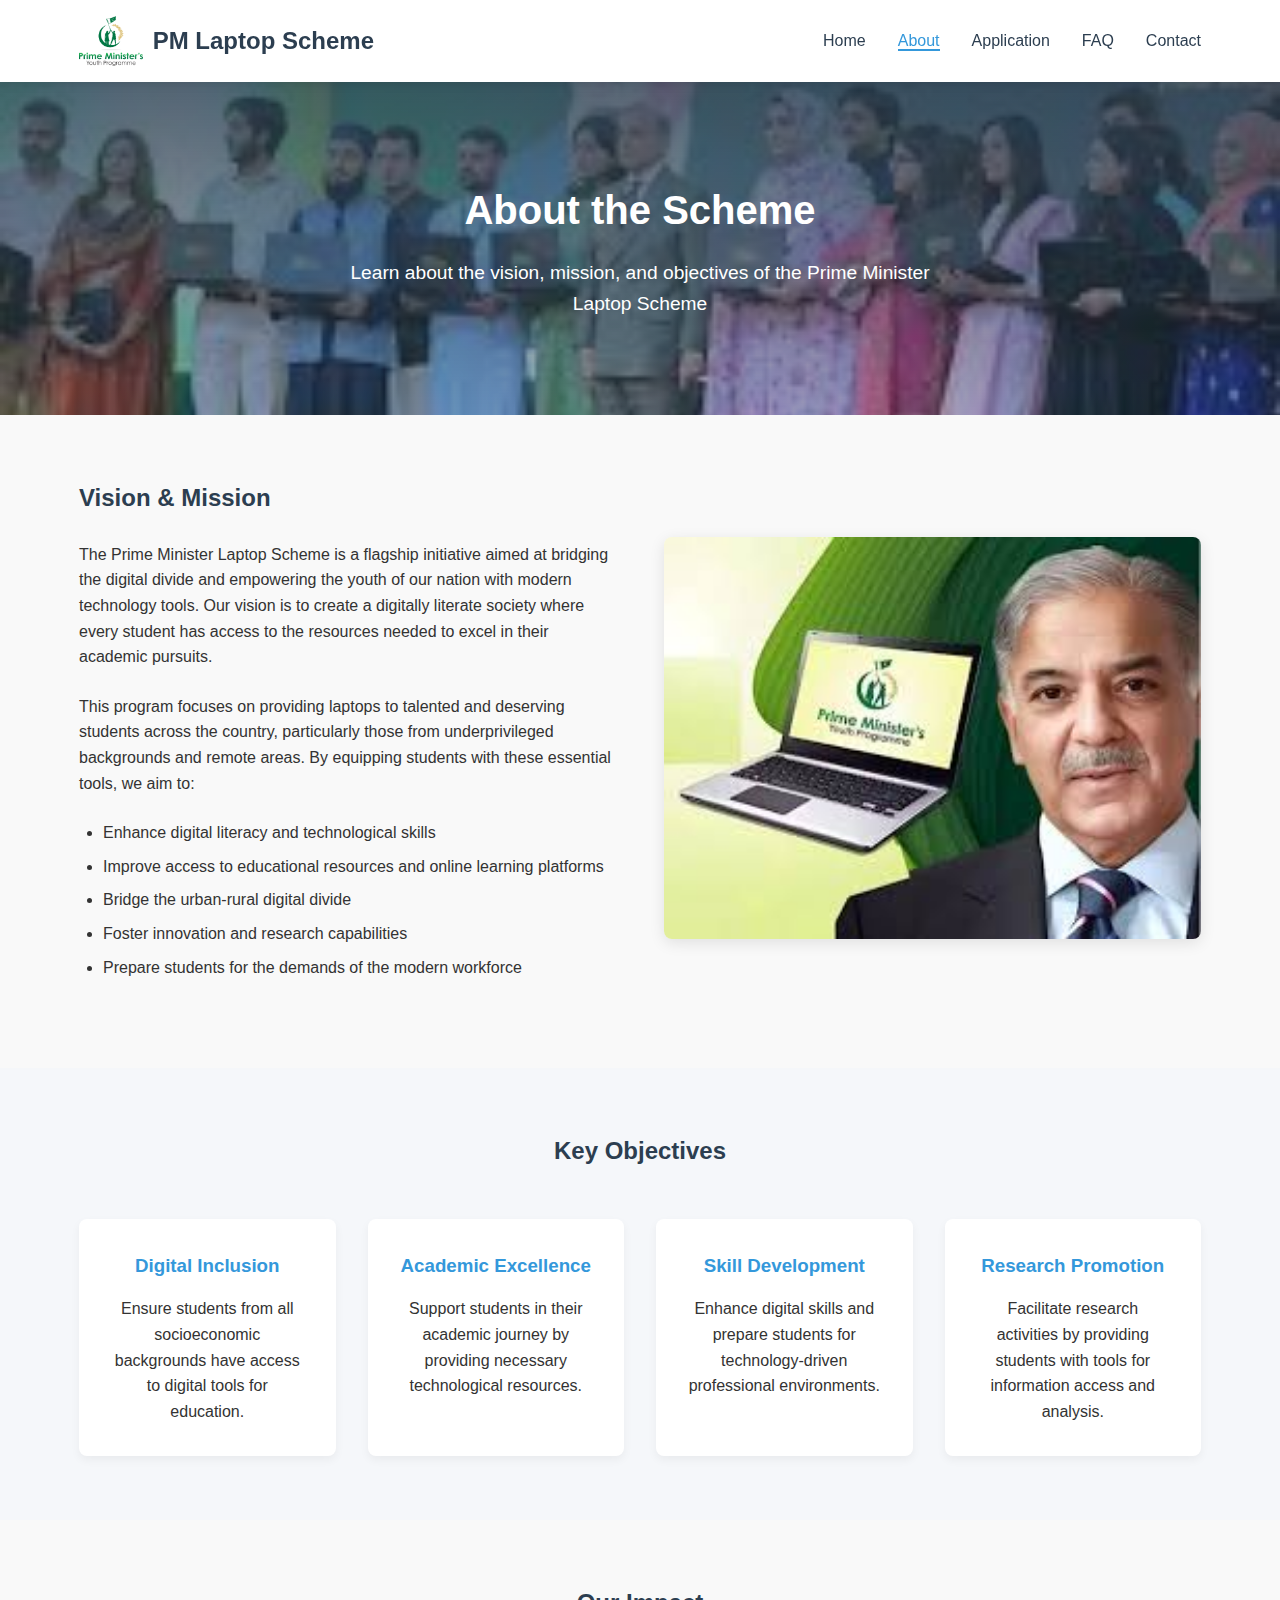
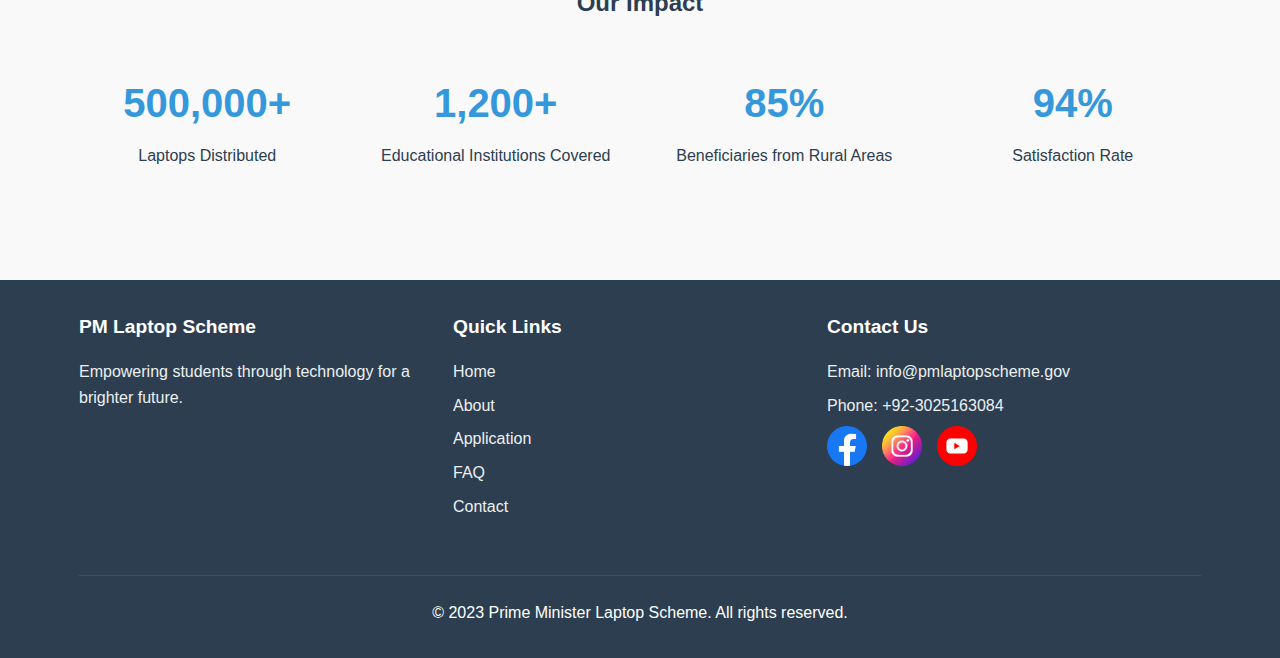
<file: about.html>
<!DOCTYPE html>
<html lang="en">
<head>
    <meta charset="UTF-8">
    <meta name="viewport" content="width=device-width, initial-scale=1.0">
    <title>About - Prime Minister Laptop Scheme</title>
    <link rel="stylesheet" href="css/style.css">
    <link rel="stylesheet" href="css/about.css">
</head>
<body>
    <!-- Header -->
    <header>
        <div class="container">
            <nav class="navbar">
                <div class="logo">
                    <img src="images/pmlogo.png" alt="PM Laptop Scheme Logo">
                    <h1>PM Laptop Scheme</h1>
                </div>
                <button class="toggle-button">
                    <span class="bar"></span>
                    <span class="bar"></span>
                    <span class="bar"></span>
                </button>
                <ul class="nav-links">
                    <li><a href="index.html">Home</a></li>
                    <li><a href="about.html" class="active">About</a></li>
                    <li><a href="application.html">Application</a></li>
                    <!-- <li><a href="news.html">News & Updates</a></li> -->
                    <li><a href="faq.html">FAQ</a></li>
                    <li><a href="contact.html">Contact</a></li>
                </ul>
            </nav>
        </div>
    </header>

    <!-- About Hero Section -->
    <section class="about-hero">
        <div class="container">
            <h1>About the Scheme</h1>
            <p>Learn about the vision, mission, and objectives of the Prime Minister Laptop Scheme</p>
        </div>
    </section>

    <!-- About Content Section -->
    <section class="section about-content">
        <div class="container">
            <div class="about-grid">
                <div class="about-text">
                    <h2>Vision & Mission</h2>
                    <p>The Prime Minister Laptop Scheme is a flagship initiative aimed at bridging the digital divide and empowering the youth of our nation with modern technology tools. Our vision is to create a digitally literate society where every student has access to the resources needed to excel in their academic pursuits.</p>
                    
                    <p>This program focuses on providing laptops to talented and deserving students across the country, particularly those from underprivileged backgrounds and remote areas. By equipping students with these essential tools, we aim to:</p>
                    
                    <ul>
                        <li>Enhance digital literacy and technological skills</li>
                        <li>Improve access to educational resources and online learning platforms</li>
                        <li>Bridge the urban-rural digital divide</li>
                        <li>Foster innovation and research capabilities</li>
                        <li>Prepare students for the demands of the modern workforce</li>
                    </ul>
                </div>
                <div class="about-image">
                    <img src="images/about.jpg" alt="About the Laptop Scheme">
                </div>
            </div>
        </div>
    </section>

    <!-- Objectives Section -->
    <section class="section objectives">
        <div class="container">
            <h2 class="section-title">Key Objectives</h2>
            <div class="objectives-grid">
                <div class="objective-card">
                    <h3>Digital Inclusion</h3>
                    <p>Ensure students from all socioeconomic backgrounds have access to digital tools for education.</p>
                </div>
                <div class="objective-card">
                    <h3>Academic Excellence</h3>
                    <p>Support students in their academic journey by providing necessary technological resources.</p>
                </div>
                <div class="objective-card">
                    <h3>Skill Development</h3>
                    <p>Enhance digital skills and prepare students for technology-driven professional environments.</p>
                </div>
                <div class="objective-card">
                    <h3>Research Promotion</h3>
                    <p>Facilitate research activities by providing students with tools for information access and analysis.</p>
                </div>
            </div>
        </div>
    </section>

    <!-- Statistics Section -->
    <section class="section statistics">
        <div class="container">
            <h2 class="section-title">Our Impact</h2>
            <div class="stats-grid">
                <div class="stat-item">
                    <h3>500,000+</h3>
                    <p>Laptops Distributed</p>
                </div>
                <div class="stat-item">
                    <h3>1,200+</h3>
                    <p>Educational Institutions Covered</p>
                </div>
                <div class="stat-item">
                    <h3>85%</h3>
                    <p>Beneficiaries from Rural Areas</p>
                </div>
                <div class="stat-item">
                    <h3>94%</h3>
                    <p>Satisfaction Rate</p>
                </div>
            </div>
        </div>
    </section>

    <!-- Footer -->
    <footer>
        <div class="container">
            <div class="footer-content">
                <div class="footer-section">
                    <h3>PM Laptop Scheme</h3>
                    <p>Empowering students through technology for a brighter future.</p>
                </div>
                <div class="footer-section">
                    <h3>Quick Links</h3>
                    <a href="index.html">Home</a>
                    <a href="about.html">About</a>
                    <a href="application.html">Application</a>
                    <!-- <a href="news.html" class="active">News & Updates</a> -->
                    <a href="faq.html">FAQ</a>
                    <a href="contact.html">Contact</a>
                </div>
                <div class="footer-section">
                    <h3>Contact Us</h3>
                    <p>Email: info@pmlaptopscheme.gov</p>
                    <p>Phone: +92-3025163084</p>
                    <div class="social-links">
                        <a href="https://www.facebook.com"><img src="images/facebook.png" alt=""></a>
                        <a href="http://www.instagram.com"><img src="images/instagram.png" alt=""></a>
                        <a href="https://www.youtube.com/"><img src="images/youtube.png" alt=""></a>
                    </div>
                </div>
            </div>
            <div class="footer-bottom">
                <p>&copy; 2023 Prime Minister Laptop Scheme. All rights reserved.</p>
            </div>
        </div>
    </footer>

    <script src="js/script.js"></script>
</body>
</html>
</file>
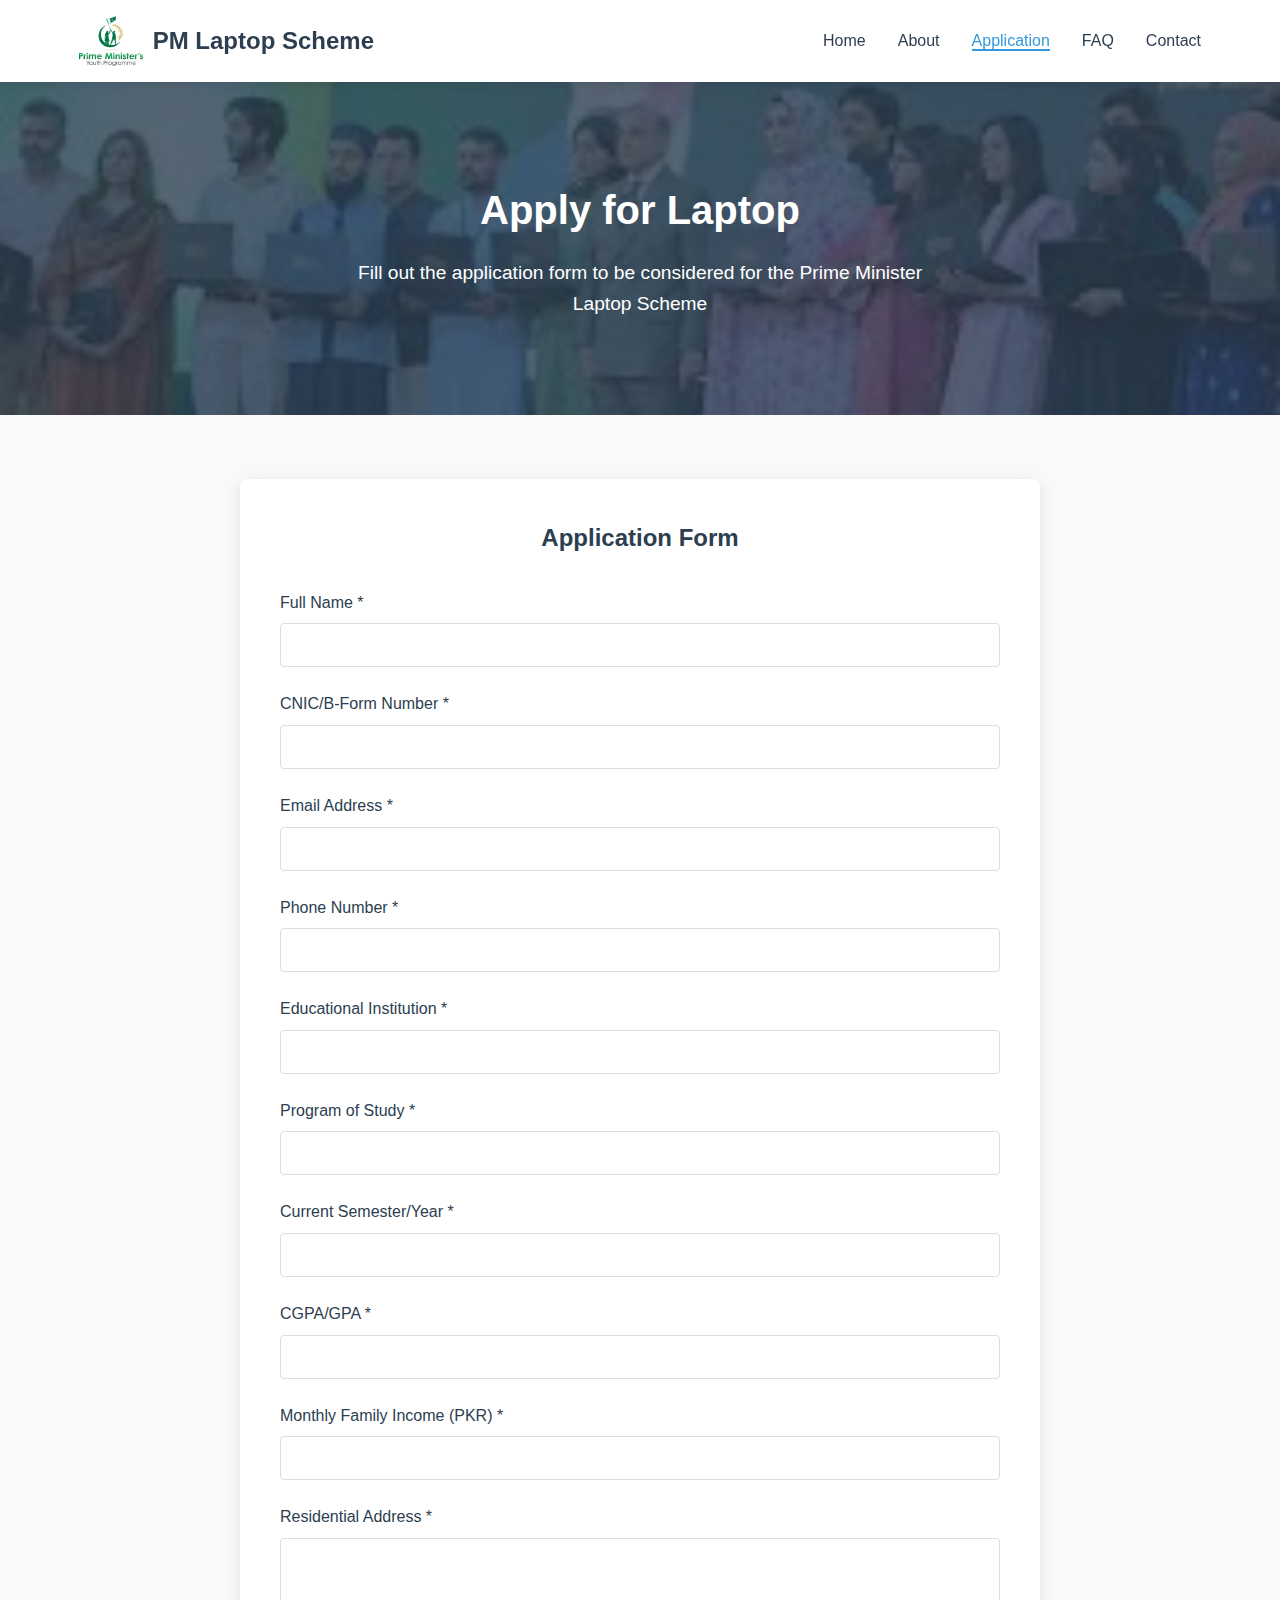
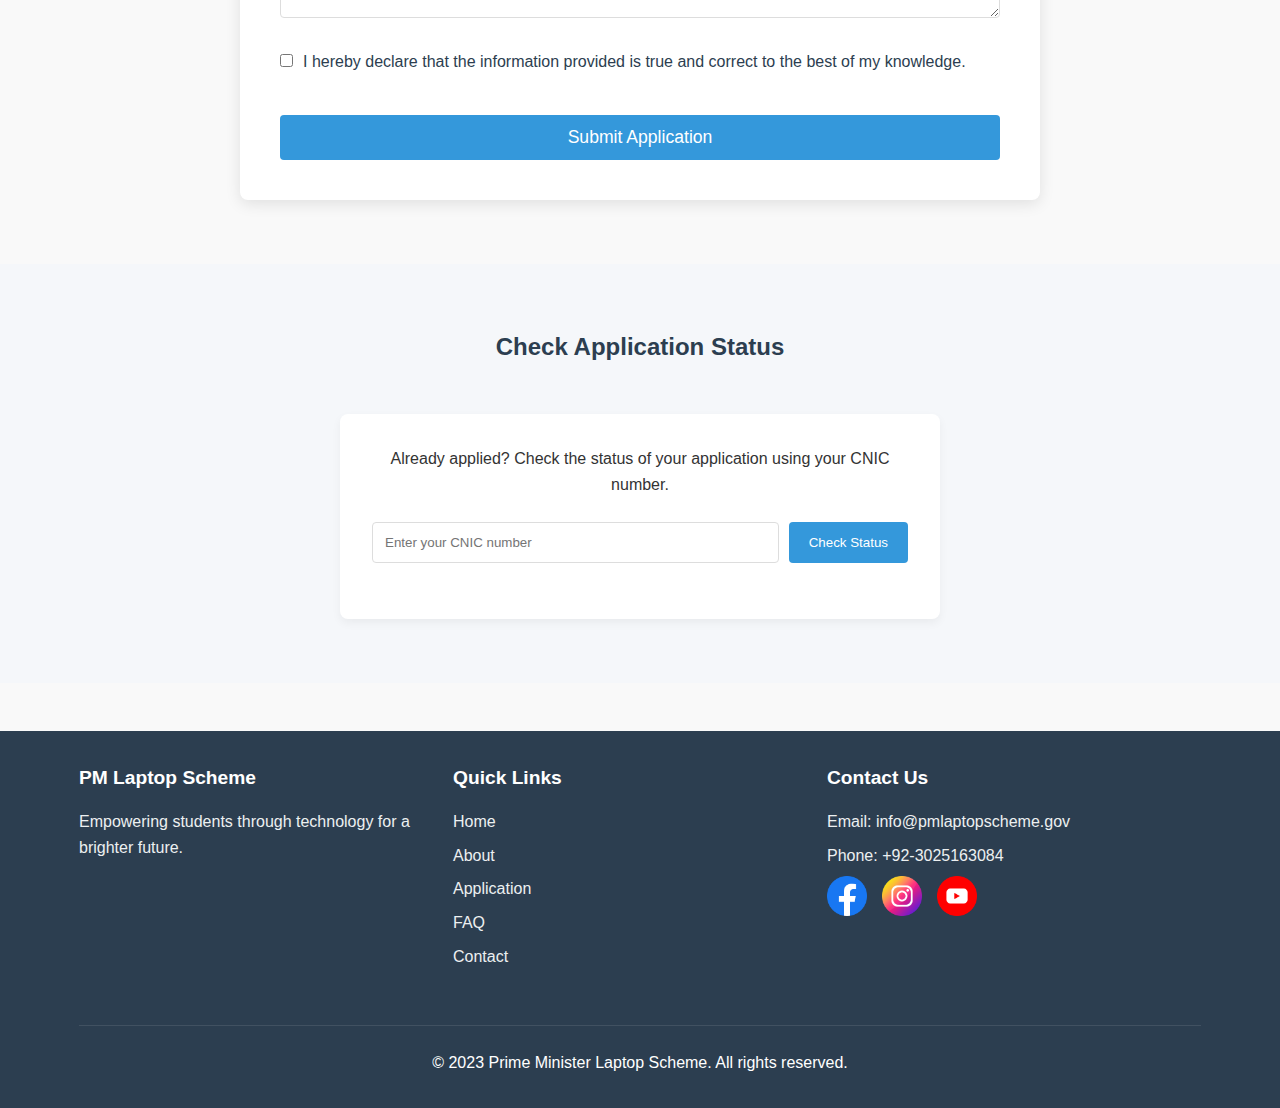
<file: application.html>
<!DOCTYPE html>
<html lang="en">

<head>
    <meta charset="UTF-8">
    <meta name="viewport" content="width=device-width, initial-scale=1.0">
    <title>Application - Prime Minister Laptop Scheme</title>
    <link rel="stylesheet" href="css/style.css">
    <link rel="stylesheet" href="css/application.css">
</head>

<body>
    <!-- Header -->
    <header>
        <div class="container">
            <nav class="navbar">
                <div class="logo">
                    <img src="images/pmlogo.png" alt="PM Laptop Scheme Logo">
                    <h1>PM Laptop Scheme</h1>
                </div>
                <button class="toggle-button">
                    <span class="bar"></span>
                    <span class="bar"></span>
                    <span class="bar"></span>
                </button>
                <ul class="nav-links">
                    <li><a href="index.html">Home</a></li>
                    <li><a href="about.html">About</a></li>
                    <li><a href="application.html" class="active">Application</a></li>
                    <!-- <li><a href="news.html">News & Updates</a></li> -->
                    <li><a href="faq.html">FAQ</a></li>
                    <li><a href="contact.html">Contact</a></li>
                </ul>
            </nav>
        </div>
    </header>

    <!-- Application Hero Section -->
    <section class="application-hero">
        <div class="container">
            <h1>Apply for Laptop</h1>
            <p>Fill out the application form to be considered for the Prime Minister Laptop Scheme</p>
        </div>
    </section>

    <!-- Application Form Section -->
    <section class="section application-form">
        <div class="container">
            <div class="form-container">
                <h2>Application Form</h2>
                <form id="laptopApplicationForm">
                    <div class="form-group">
                        <label for="fullName">Full Name *</label>
                        <input type="text" id="fullName" name="fullName" required>
                    </div>

                    <div class="form-group">
                        <label for="cnic">CNIC/B-Form Number *</label>
                        <input type="text" id="cnic" name="cnic" required>
                    </div>

                    <div class="form-group">
                        <label for="email">Email Address *</label>
                        <input type="email" id="email" name="email" required>
                    </div>

                    <div class="form-group">
                        <label for="phone">Phone Number *</label>
                        <input type="tel" id="phone" name="phone" required>
                    </div>

                    <div class="form-group">
                        <label for="institution">Educational Institution *</label>
                        <input type="text" id="institution" name="institution" required>
                    </div>

                    <div class="form-group">
                        <label for="program">Program of Study *</label>
                        <input type="text" id="program" name="program" required>
                    </div>

                    <div class="form-group">
                        <label for="semester">Current Semester/Year *</label>
                        <input type="text" id="semester" name="semester" required>
                    </div>

                    <div class="form-group">
                        <label for="cgpa">CGPA/GPA *</label>
                        <input type="number" id="cgpa" name="cgpa" step="0.01" min="0" max="4" required>
                    </div>

                    <div class="form-group">
                        <label for="familyIncome">Monthly Family Income (PKR) *</label>
                        <input type="number" id="familyIncome" name="familyIncome" required>
                    </div>

                    <div class="form-group">
                        <label for="address">Residential Address *</label>
                        <textarea id="address" name="address" rows="3" required></textarea>
                    </div>

                    <div class="form-group checkbox-group">
                        <input type="checkbox" id="terms" name="terms" required>
                        <label for="terms">I hereby declare that the information provided is true and correct to the
                            best of my knowledge.</label>
                    </div>

                    <button type="submit" class="btn btn-submit">Submit Application</button>
                </form>
            </div>
        </div>
    </section>

    <!-- Application Status Section -->
    <section class="section application-status">
        <div class="container">
            <h2 class="section-title">Check Application Status</h2>
            <div class="status-container">
                <p>Already applied? Check the status of your application using your CNIC number.</p>
                <div class="status-form">
                    <input type="text" id="statusCnic" placeholder="Enter your CNIC number">
                    <button class="btn" id="checkStatus">Check Status</button>
                </div>
                <div id="statusResult" class="status-result"></div>
            </div>
        </div>
    </section>

    <!-- Footer -->
    <footer>
        <div class="container">
            <div class="footer-content">
                <div class="footer-section">
                    <h3>PM Laptop Scheme</h3>
                    <p>Empowering students through technology for a brighter future.</p>
                </div>
                <div class="footer-section">
                    <h3>Quick Links</h3>
                    <a href="index.html">Home</a>
                    <a href="about.html">About</a>
                    <a href="application.html">Application</a>
                    <!-- <a href="news.html" class="active">News & Updates</a> -->
                    <a href="faq.html">FAQ</a>
                    <a href="contact.html">Contact</a>
                </div>
                <div class="footer-section">
                    <h3>Contact Us</h3>
                    <p>Email: info@pmlaptopscheme.gov</p>
                    <p>Phone: +92-3025163084</p>
                    <div class="social-links">
                        <a href="https://www.facebook.com"><img src="images/facebook.png" alt=""></a>
                        <a href="http://www.instagram.com"><img src="images/instagram.png" alt=""></a>
                        <a href="https://www.youtube.com/"><img src="images/youtube.png" alt=""></a>
                    </div>
                </div>
            </div>
            <div class="footer-bottom">
                <p>&copy; 2023 Prime Minister Laptop Scheme. All rights reserved.</p>
            </div>
        </div>
    </footer>

    <script src="js/script.js"></script>
    <script src="js/application.js"></script>
</body>

</html>
</file>
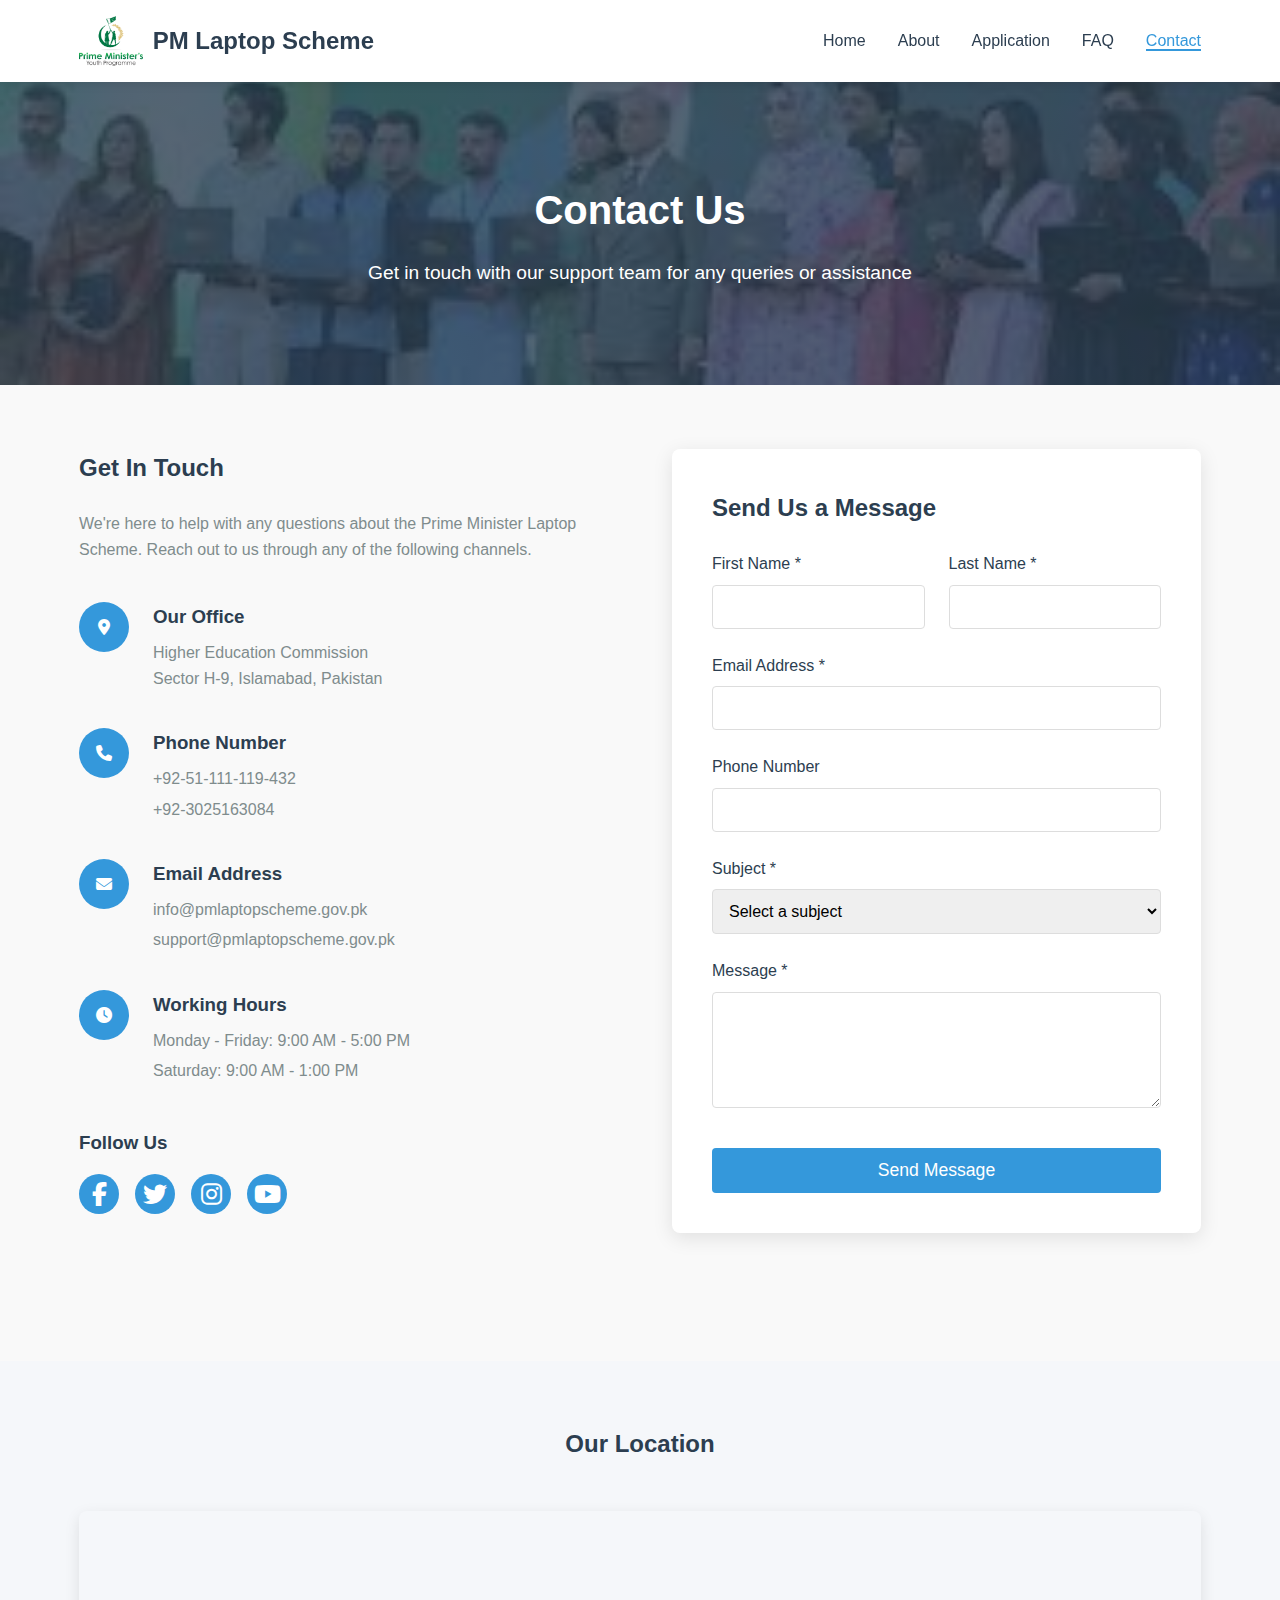
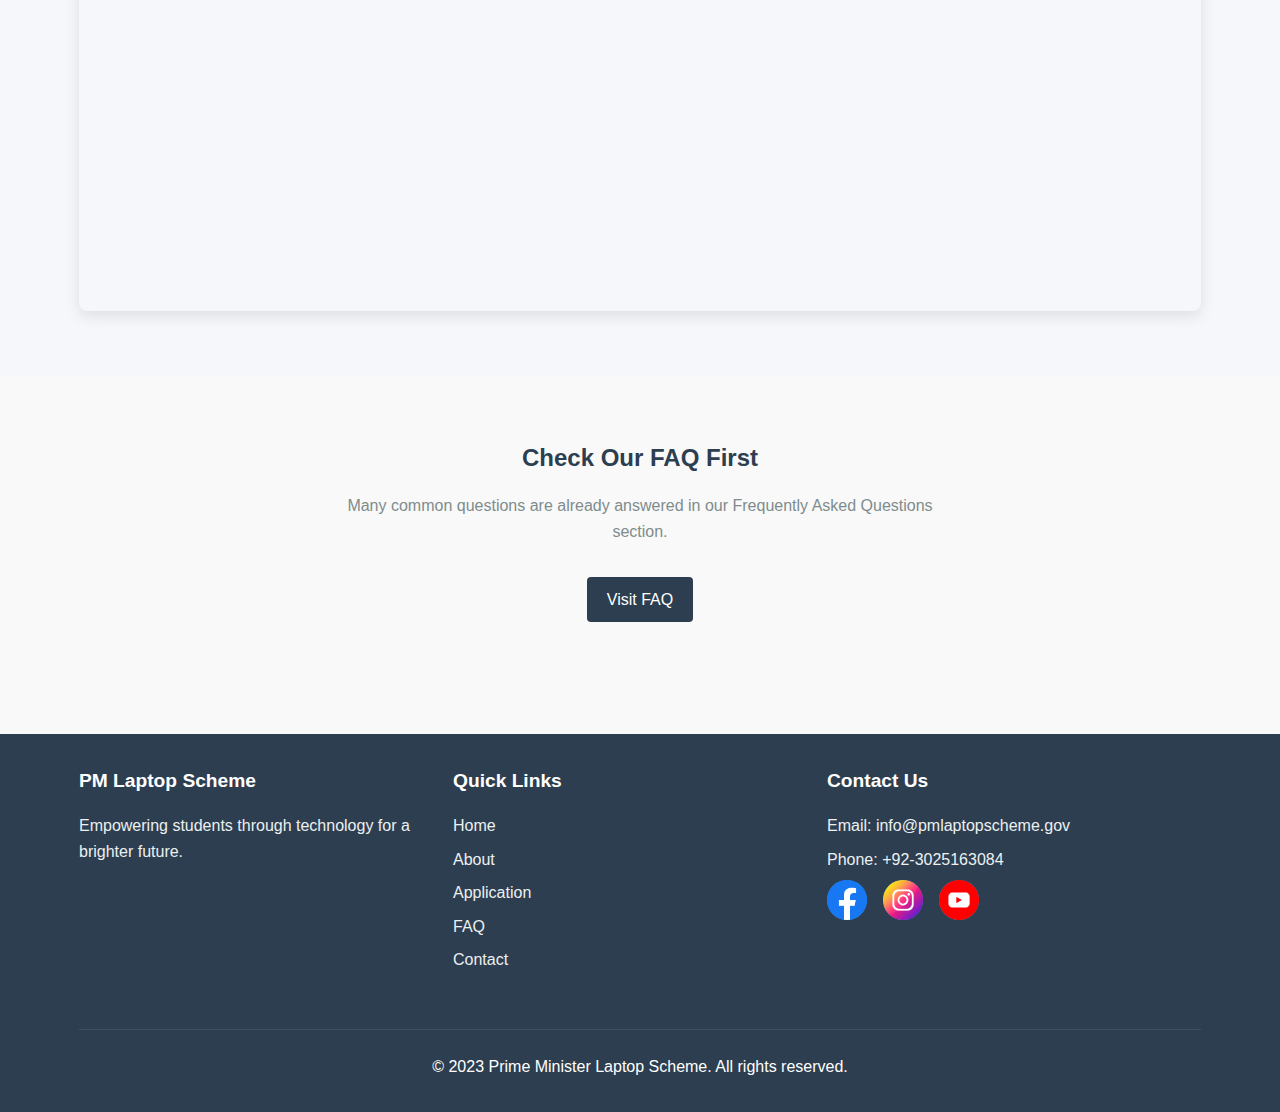
<file: contact.html>
<!DOCTYPE html>
<html lang="en">

<head>
    <meta charset="UTF-8">
    <meta name="viewport" content="width=device-width, initial-scale=1.0">
    <title>Contact - Prime Minister Laptop Scheme</title>
    <link rel="stylesheet" href="css/style.css">
    <link rel="stylesheet" href="css/contact.css">
    <link rel="stylesheet" href="https://cdnjs.cloudflare.com/ajax/libs/font-awesome/6.4.0/css/all.min.css">
</head>

<body>
    <!-- Header -->
    <header>
        <div class="container">
            <nav class="navbar">
                <div class="logo">
                    <img src="images/pmlogo.png" alt="PM Laptop Scheme Logo">
                    <h1>PM Laptop Scheme</h1>
                </div>
                <button class="toggle-button">
                    <span class="bar"></span>
                    <span class="bar"></span>
                    <span class="bar"></span>
                </button>
                <ul class="nav-links">
                    <li><a href="index.html">Home</a></li>
                    <li><a href="about.html">About</a></li>
                    <li><a href="application.html">Application</a></li>
                    <!-- <li><a href="news.html">News & Updates</a></li> -->
                    <li><a href="faq.html">FAQ</a></li>
                    <li><a href="contact.html" class="active">Contact</a></li>
                </ul>
            </nav>
        </div>
    </header>

    <!-- Contact Hero Section -->
    <section class="contact-hero">
        <div class="container">
            <h1>Contact Us</h1>
            <p>Get in touch with our support team for any queries or assistance</p>
        </div>
    </section>

    <!-- Contact Section -->
    <section class="section contact-section">
        <div class="container">
            <div class="contact-container">
                <div class="contact-info">
                    <h2>Get In Touch</h2>
                    <p>We're here to help with any questions about the Prime Minister Laptop Scheme. Reach out to us
                        through any of the following channels.</p>

                    <div class="contact-methods">
                        <div class="contact-method">
                            <div class="contact-icon">
                                <i class="fas fa-map-marker-alt"></i>
                            </div>
                            <div class="contact-details">
                                <h3>Our Office</h3>
                                <p>Higher Education Commission<br>Sector H-9, Islamabad, Pakistan</p>
                            </div>
                        </div>

                        <div class="contact-method">
                            <div class="contact-icon">
                                <i class="fas fa-phone"></i>
                            </div>
                            <div class="contact-details">
                                <h3>Phone Number</h3>
                                <p>+92-51-111-119-432</p>
                                <p>+92-3025163084</p>
                            </div>
                        </div>

                        <div class="contact-method">
                            <div class="contact-icon">
                                <i class="fas fa-envelope"></i>
                            </div>
                            <div class="contact-details">
                                <h3>Email Address</h3>
                                <p>info@pmlaptopscheme.gov.pk</p>
                                <p>support@pmlaptopscheme.gov.pk</p>
                            </div>
                        </div>

                        <div class="contact-method">
                            <div class="contact-icon">
                                <i class="fas fa-clock"></i>
                            </div>
                            <div class="contact-details">
                                <h3>Working Hours</h3>
                                <p>Monday - Friday: 9:00 AM - 5:00 PM</p>
                                <p>Saturday: 9:00 AM - 1:00 PM</p>
                            </div>
                        </div>
                    </div>

                    <div class="social-media">
                        <h3>Follow Us</h3>
                        <div class="social-links">
                            <a href="#"><i class="fab fa-facebook-f"></i></a>
                            <a href="#"><i class="fab fa-twitter"></i></a>
                            <a href="#"><i class="fab fa-instagram"></i></a>
                            <a href="#"><i class="fab fa-youtube"></i></a>
                        </div>
                    </div>
                </div>

                <div class="contact-form-container">
                    <h2>Send Us a Message</h2>
                    <form id="contactForm" class="contact-form">
                        <div class="form-row">
                            <div class="form-group">
                                <label for="firstName">First Name *</label>
                                <input type="text" id="firstName" name="firstName" required>
                            </div>
                            <div class="form-group">
                                <label for="lastName">Last Name *</label>
                                <input type="text" id="lastName" name="lastName" required>
                            </div>
                        </div>

                        <div class="form-group">
                            <label for="email">Email Address *</label>
                            <input type="email" id="email" name="email" required>
                        </div>

                        <div class="form-group">
                            <label for="phone">Phone Number</label>
                            <input type="tel" id="phone" name="phone">
                        </div>

                        <div class="form-group">
                            <label for="subject">Subject *</label>
                            <select id="subject" name="subject" required>
                                <option value="">Select a subject</option>
                                <option value="application">Application Issue</option>
                                <option value="eligibility">Eligibility Query</option>
                                <option value="distribution">Distribution Query</option>
                                <option value="technical">Technical Support</option>
                                <option value="feedback">Feedback</option>
                                <option value="other">Other</option>
                            </select>
                        </div>

                        <div class="form-group">
                            <label for="message">Message *</label>
                            <textarea id="message" name="message" rows="5" required></textarea>
                        </div>

                        <button type="submit" class="btn btn-submit">Send Message</button>
                    </form>
                </div>
            </div>
        </div>
    </section>

    <!-- Map Section -->
    <section class="map-section">
        <div class="container">
            <h2 class="section-title">Our Location</h2>
            <div class="map-container">
                <iframe
                    src="https://www.google.com/maps/embed?pb=!1m16!1m12!1m3!1d2450.775282674378!2d73.05481806789187!3d33.675364472192506!2m3!1f0!2f0!3f0!3m2!1i1024!2i768!4f13.1!2m1!1sHigher%20Education%20Commission%2C%20Islamabad!5e1!3m2!1sen!2s!4v1761326480121!5m2!1sen!2s"
                    width="600" height="450" style="border:0;" allowfullscreen="" loading="lazy"
                    referrerpolicy="no-referrer-when-downgrade">
                </iframe>
            </div>
        </div>
    </section>

    <!-- FAQ CTA Section -->
    <section class="section faq-cta">
        <div class="container">
            <div class="cta-content">
                <h2>Check Our FAQ First</h2>
                <p>Many common questions are already answered in our Frequently Asked Questions section.</p>
                <a href="faq.html" class="btn btn-secondary">Visit FAQ</a>
            </div>
        </div>
    </section>

    <!-- Footer -->
    <footer>
        <div class="container">
            <div class="footer-content">
                <div class="footer-section">
                    <h3>PM Laptop Scheme</h3>
                    <p>Empowering students through technology for a brighter future.</p>
                </div>
                <div class="footer-section">
                    <h3>Quick Links</h3>
                    <a href="index.html">Home</a>
                    <a href="about.html">About</a>
                    <a href="application.html">Application</a>
                    <!-- <a href="news.html" class="active">News & Updates</a> -->
                    <a href="faq.html">FAQ</a>
                    <a href="contact.html">Contact</a>
                </div>
                <div class="footer-section">
                    <h3>Contact Us</h3>
                    <p>Email: info@pmlaptopscheme.gov</p>
                    <p>Phone: +92-3025163084</p>
                    <div class="social-links">
                        <a href="https://www.facebook.com"><img src="images/facebook.png" alt=""></a>
                        <a href="https://www.instagram.com"><img src="images/instagram.png" alt=""></a>
                        <a href="https://www.youtube.com/"><img src="images/youtube.png" alt=""></a>
                    </div>
                </div>
            </div>
            <div class="footer-bottom">
                <p>&copy; 2023 Prime Minister Laptop Scheme. All rights reserved.</p>
            </div>
        </div>
    </footer>

    <script src="js/script.js"></script>
    <script src="js/contact.js"></script>
</body>

</html>
</file>
<file: css/about.css>
/* About Hero Section */
.about-hero {
    background: linear-gradient(rgba(44, 62, 80, 0.8), rgba(44, 62, 80, 0.4)),
        url("/images/background.jpg") no-repeat center center/cover;
    color: white;
    padding: 6rem 0;
    text-align: center;
}

.about-hero h1 {
    font-size: 2.5rem;
    margin-bottom: 1rem;
}

.about-hero p {
    font-size: 1.2rem;
    max-width: 600px;
    margin: 0 auto;
}

/* About Content Section */
.about-grid {
    display: grid;
    grid-template-columns: 1fr 1fr;
    gap: 3rem;
    align-items: center;
}

.about-text h2 {
    color: #2c3e50;
    margin-bottom: 1.5rem;
}

.about-text p {
    margin-bottom: 1.5rem;
}

.about-text ul {
    margin-left: 1.5rem;
    margin-bottom: 1.5rem;
}

.about-text li {
    margin-bottom: 0.5rem;
}

.about-image img {
    width: 100%;
    border-radius: 8px;
    box-shadow: 0 4px 15px rgba(0, 0, 0, 0.1);
}

/* Objectives Section */
.objectives {
    background-color: #f5f7fa;
}

.objectives-grid {
    display: grid;
    grid-template-columns: repeat(auto-fit, minmax(250px, 1fr));
    gap: 2rem;
}

.objective-card {
    background: white;
    padding: 2rem;
    border-radius: 8px;
    box-shadow: 0 4px 10px rgba(0, 0, 0, 0.05);
    text-align: center;
    transition: transform 0.3s;
}

.objective-card:hover {
    transform: translateY(-5px);
}

.objective-card h3 {
    color: #3498db;
    margin-bottom: 1rem;
}

/* Statistics Section */
.stats-grid {
    display: grid;
    grid-template-columns: repeat(auto-fit, minmax(200px, 1fr));
    gap: 2rem;
    text-align: center;
}

.stat-item h3 {
    font-size: 2.5rem;
    color: #3498db;
    margin-bottom: 0.5rem;
}

.stat-item p {
    font-weight: 500;
    color: #2c3e50;
}

/* Responsive Styles */
@media (max-width: 768px) {
    .about-grid {
        grid-template-columns: 1fr;
    }

    .about-hero h1 {
        font-size: 2rem;
    }

    .about-hero p {
        font-size: 1rem;
    }
}
</file>
<file: css/application.css>
/* Application Hero Section */
.application-hero {
    background: linear-gradient(rgba(44, 62, 80, 0.8), rgba(44, 62, 80, 0.8)),
        url('/images/background.jpg') no-repeat center center/cover;
    color: white;
    padding: 6rem 0;
    text-align: center;
}

.application-hero h1 {
    font-size: 2.5rem;
    margin-bottom: 1rem;
}

.application-hero p {
    font-size: 1.2rem;
    max-width: 600px;
    margin: 0 auto;
}

/* Application Form Section */
.form-container {
    background: white;
    padding: 2.5rem;
    border-radius: 8px;
    box-shadow: 0 4px 15px rgba(0, 0, 0, 0.1);
    max-width: 800px;
    margin: 0 auto;
}

.form-container h2 {
    text-align: center;
    color: #2c3e50;
    margin-bottom: 2rem;
}

.form-group {
    margin-bottom: 1.5rem;
}

.form-group label {
    display: block;
    margin-bottom: 0.5rem;
    font-weight: 500;
    color: #2c3e50;
}

.form-group input,
.form-group textarea,
.form-group select {
    width: 100%;
    padding: 0.75rem;
    border: 1px solid #ddd;
    border-radius: 4px;
    font-size: 1rem;
    transition: border-color 0.3s;
}

.form-group input:focus,
.form-group textarea:focus,
.form-group select:focus {
    border-color: #3498db;
    outline: none;
}

.checkbox-group {
    display: flex;
    align-items: flex-start;
}

.checkbox-group input {
    width: auto;
    margin-right: 10px;
    margin-top: 5px;
}

.checkbox-group label {
    margin-bottom: 0;
}

.btn-submit {
    width: 100%;
    padding: 0.75rem;
    font-size: 1.1rem;
    margin-top: 1rem;
}

/* Application Status Section */
.application-status {
    background-color: #f5f7fa;
}

.status-container {
    background: white;
    padding: 2rem;
    border-radius: 8px;
    box-shadow: 0 4px 10px rgba(0, 0, 0, 0.05);
    max-width: 600px;
    margin: 0 auto;
    text-align: center;
}

.status-form {
    display: flex;
    gap: 10px;
    margin: 1.5rem 0;
    flex-wrap: wrap;
    justify-content: center;
}

.status-form input {
    flex: 1;
    min-width: 200px;
    padding: 0.75rem;
    border: 1px solid #ddd;
    border-radius: 4px;
}

.status-result {
    margin-top: 1.5rem;
    padding: 1rem;
    border-radius: 4px;
    display: none;
}

.status-result.success {
    background-color: #d4edda;
    color: #155724;
    border: 1px solid #c3e6cb;
    display: block;
}

.status-result.error {
    background-color: #f8d7da;
    color: #721c24;
    border: 1px solid #f5c6cb;
    display: block;
}

/* Responsive Styles */
@media (max-width: 768px) {
    .form-container {
        padding: 1.5rem;
    }

    .application-hero h1 {
        font-size: 2rem;
    }

    .application-hero p {
        font-size: 1rem;
    }

    .status-form {
        flex-direction: column;
    }

    .status-form input {
        min-width: 100%;
    }
}
</file>
<file: css/contact.css>
/* Contact Hero Section */
.contact-hero {
    background: linear-gradient(rgba(44, 62, 80, 0.8), rgba(44, 62, 80, 0.8)),
        url('/images/background.jpg') no-repeat center center/cover;
    color: white;
    padding: 6rem 0;
    text-align: center;
}

.contact-hero h1 {
    font-size: 2.5rem;
    margin-bottom: 1rem;
}

.contact-hero p {
    font-size: 1.2rem;
    max-width: 600px;
    margin: 0 auto;
}

/* Contact Section */
.contact-container {
    display: grid;
    grid-template-columns: 1fr 1fr;
    gap: 4rem;
    margin-bottom: 4rem;
}

.contact-info h2,
.contact-form-container h2 {
    color: #2c3e50;
    margin-bottom: 1.5rem;
}

.contact-info>p {
    margin-bottom: 2.5rem;
    color: #7f8c8d;
    line-height: 1.6;
}

.contact-methods {
    margin-bottom: 2.5rem;
}

.contact-method {
    display: flex;
    margin-bottom: 2rem;
}

.contact-icon {
    background: #3498db;
    color: white;
    width: 50px;
    height: 50px;
    border-radius: 50%;
    display: flex;
    align-items: center;
    justify-content: center;
    margin-right: 1.5rem;
    flex-shrink: 0;
}

.contact-details h3 {
    margin-bottom: 0.5rem;
    color: #2c3e50;
}

.contact-details p {
    margin-bottom: 0.3rem;
    color: #7f8c8d;
}

.social-media h3 {
    margin-bottom: 1rem;
    color: #2c3e50;
}

.social-links {
    display: flex;
    gap: 1rem;
}

.social-links a {
    display: flex;
    align-items: center;
    justify-content: center;
    width: 40px;
    height: 40px;
    background: #3498db;
    color: white;
    border-radius: 50%;
    text-decoration: none;
    transition: all 0.3s;
}

.social-links a:hover {
    background: #2980b9;
    transform: translateY(-3px);
}

/* Contact Form */
.contact-form-container {
    background: white;
    padding: 2.5rem;
    border-radius: 8px;
    box-shadow: 0 5px 20px rgba(0, 0, 0, 0.1);
}

.contact-form .form-row {
    display: grid;
    grid-template-columns: 1fr 1fr;
    gap: 1.5rem;
}

.contact-form .form-group {
    margin-bottom: 1.5rem;
}

.contact-form label {
    display: block;
    margin-bottom: 0.5rem;
    font-weight: 500;
    color: #2c3e50;
}

.contact-form input,
.contact-form select,
.contact-form textarea {
    width: 100%;
    padding: 0.75rem;
    border: 1px solid #ddd;
    border-radius: 4px;
    font-size: 1rem;
    transition: border-color 0.3s;
}

.contact-form input:focus,
.contact-form select:focus,
.contact-form textarea:focus {
    border-color: #3498db;
    outline: none;
}

.btn-submit {
    width: 100%;
    padding: 0.75rem;
    font-size: 1.1rem;
    margin-top: 0.5rem;
}

/* Map Section */
.map-section {
    background-color: #f5f7fa;
    padding: 4rem 0;
}

.map-container {
    border-radius: 8px;
    overflow: hidden;
    box-shadow: 0 5px 15px rgba(0, 0, 0, 0.1);
    height: 400px;
}

.map-placeholder {
    height: 100%;
    display: flex;
    flex-direction: column;
    align-items: center;
    justify-content: center;
    background: #e9ecef;
    color: #6c757d;
}

.map-placeholder i {
    font-size: 4rem;
    margin-bottom: 1rem;
    color: #3498db;
}

.map-placeholder p {
    margin-bottom: 0.5rem;
    font-size: 1.1rem;
}

/* FAQ CTA Section */
.faq-cta {
    text-align: center;
}

.cta-content {
    max-width: 600px;
    margin: 0 auto;
}

.cta-content h2 {
    color: #2c3e50;
    margin-bottom: 1rem;
}

.cta-content p {
    margin-bottom: 2rem;
    color: #7f8c8d;
}

/* Responsive Styles */
@media (max-width: 992px) {
    .contact-container {
        grid-template-columns: 1fr;
        gap: 3rem;
    }

    .contact-info {
        order: 2;
    }

    .contact-form-container {
        order: 1;
    }
}

@media (max-width: 768px) {
    .contact-hero h1 {
        font-size: 2rem;
    }

    .contact-hero p {
        font-size: 1rem;
    }

    .contact-form .form-row {
        grid-template-columns: 1fr;
        gap: 0;
    }

    .contact-form-container {
        padding: 2rem;
    }

    .contact-method {
        flex-direction: column;
        text-align: center;
    }

    .contact-icon {
        margin-right: 0;
        margin-bottom: 1rem;
        align-self: center;
    }

    .map-container {
        height: 300px;
    }
}
</file>
<file: css/style.css>
/* Reset and Base Styles */
* {
    margin: 0;
    padding: 0;
    box-sizing: border-box;
    font-family: 'Segoe UI', Tahoma, Geneva, Verdana, sans-serif;
}

body {
    line-height: 1.6;
    color: #333;
    background-color: #f9f9f9;
}

.container {
    width: 90%;
    max-width: 1200px;
    margin: 0 auto;
    padding: 0 15px;
}

/* Header Styles */
header {
    background-color: #fff;
    box-shadow: 0 2px 10px rgba(0, 0, 0, 0.1);
    position: sticky;
    top: 0;
    z-index: 1000;
}

.navbar {
    display: flex;
    justify-content: space-between;
    align-items: center;
    padding: 1rem 0;
}

.logo {
    display: flex;
    align-items: center;
}

.logo img {
    height: 50px;
    margin-right: 10px;
}

.logo h1 {
    font-size: 1.5rem;
    color: #2c3e50;
}

.nav-links {
    display: flex;
    list-style: none;
}

.nav-links li {
    margin-left: 2rem;
}

.nav-links a {
    text-decoration: none;
    color: #2c3e50;
    font-weight: 500;
    transition: color 0.3s;
}

.nav-links a:hover {
    color: #3498db;
}

.nav-links a.active {
    color: #3498db;
    border-bottom: 2px solid #3498db;
}

.toggle-button {
    display: none;
    flex-direction: column;
    justify-content: space-between;
    width: 30px;
    height: 21px;
    background: transparent;
    border: none;
    cursor: pointer;
}

.toggle-button .bar {
    height: 3px;
    width: 100%;
    background-color: #2c3e50;
    border-radius: 10px;
}

/* Footer Styles */
footer {
    background-color: #2c3e50;
    color: #fff;
    padding: 2rem 0;
    margin-top: 3rem;
}

.footer-content {
    display: flex;
    justify-content: space-between;
    flex-wrap: wrap;
}

.footer-section {
    flex: 1;
    min-width: 250px;
    margin-bottom: 1.5rem;
}

.footer-section h3 {
    margin-bottom: 1rem;
    font-size: 1.2rem;
}

.footer-section p,
.footer-section a {
    color: #ecf0f1;
    text-decoration: none;
    margin-bottom: 0.5rem;
    display: block;
}

.footer-section a:hover {
    color: #3498db;
}

.social-links {
    display: flex;
    gap: 15px;
}

.social-links a {
    font-size: 1.5rem;
}

.footer-bottom {
    text-align: center;
    padding-top: 1.5rem;
    border-top: 1px solid rgba(255, 255, 255, 0.1);
    margin-top: 1.5rem;
}

/* Button Styles */
.btn {
    display: inline-block;
    padding: 10px 20px;
    background-color: #3498db;
    color: white;
    border: none;
    border-radius: 4px;
    cursor: pointer;
    text-decoration: none;
    font-weight: 500;
    transition: background-color 0.3s;
}

.btn:hover {
    background-color: #2980b9;
}

.btn-secondary {
    background-color: #2c3e50;
}

.btn-secondary:hover {
    background-color: #1a252f;
}

/* Section Styles */
.section {
    padding: 4rem 0;
}

.section-title {
    text-align: center;
    margin-bottom: 3rem;
    color: #2c3e50;
}

.social-links a img {
    width: 40px;
    height: 40px;
}

/* Responsive Styles */
@media (max-width: 768px) {
    .toggle-button {
        display: flex;
    }

    .nav-links {
        display: none;
        width: 100%;
        flex-direction: column;
        position: absolute;
        top: 100%;
        left: 0;
        background-color: white;
        box-shadow: 0 2px 10px rgba(0, 0, 0, 0.1);
    }

    .nav-links.active {
        display: flex;
    }

    .nav-links li {
        margin: 0;
        text-align: center;
        padding: 1rem 0;
        border-bottom: 1px solid #eee;
    }

    .social-links a img {
        width: 24px;
        height: 24px;
    }


    .footer-content {
        flex-direction: column;
    }
}
</file>
